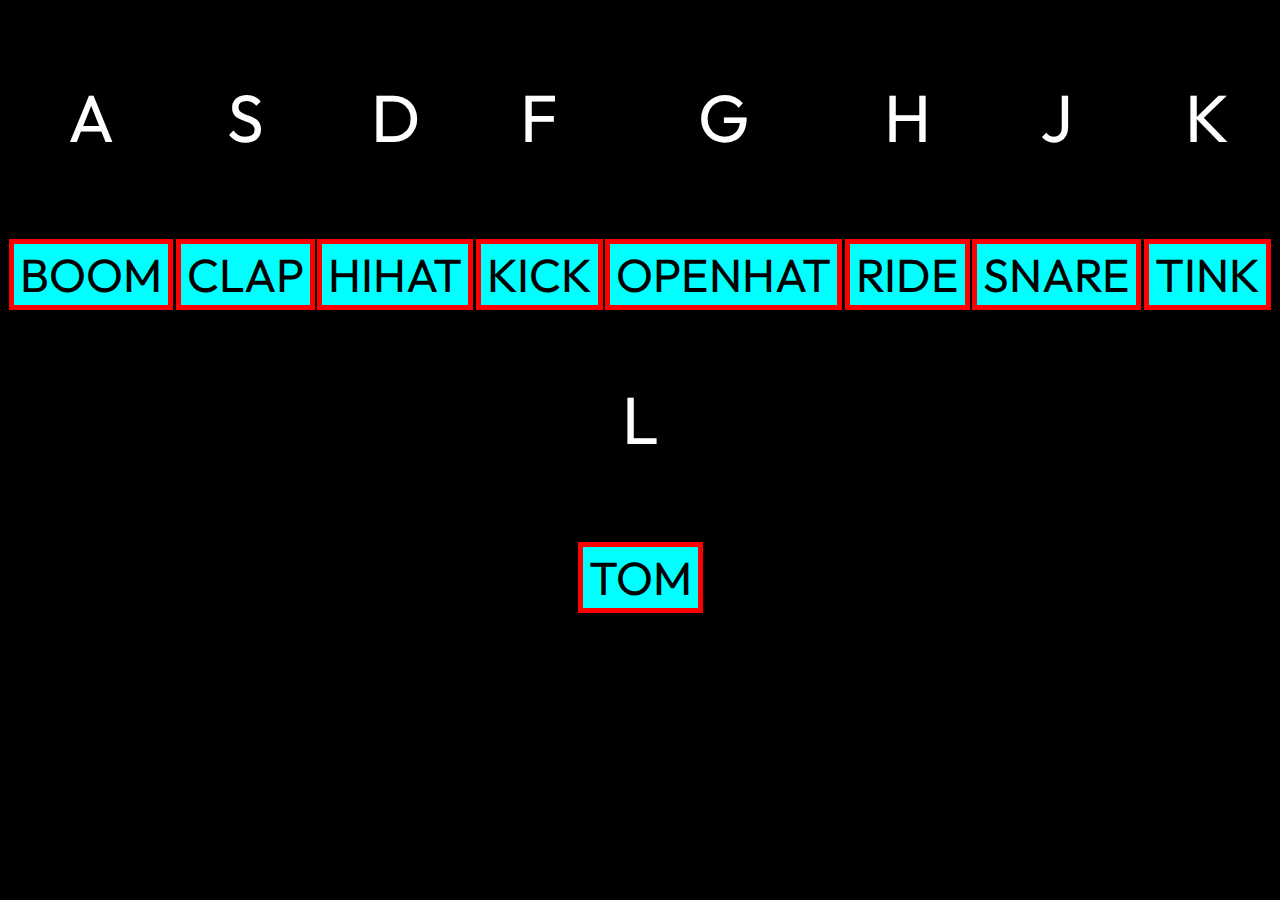
<file: Drumkit Challenge/index.html>
<!DOCTYPE html>
<html lang="en">
<head>
    <meta charset="UTF-8">
    <meta http-equiv="X-UA-Compatible" content="IE-edge">
    <meta name="viewport" content="width=device-width, initial-scale=1.0">
    <title>Drumkit Challenge</title>
    <link rel = "stylesheet" href = "style.css">
</head>
<body>
    <div id = "drumkit">
        <div class = "sound">
            <p class = "key">A</p>
            <button class = "soundBtn">BOOM</button>
            <audio id = "boom"><source src = "boom.wav"></audio>
        </div>
        <div class = "sound">
            <p class = "key">S</p>
            <button class = "soundBtn">CLAP</button>
            <audio id = "clap"><source src = "clap.wav"></audio>
        </div>
        <div class = "sound">
            <p class = "key">D</p>
            <button class = "soundBtn">HIHAT</button>
            <audio id = "hihat"><source src = "hihat.wav"></audio>
        </div>
        <div class = "sound">
            <p class = "key">F</p>
            <button class = "soundBtn">KICK</button>
            <audio id = "kick"><source src = "kick.wav"></audio>
        </div>
        <div class = "sound">
            <p class = "key">G</p>
            <button class = "soundBtn">OPENHAT</button>
            <audio id = "openhat"><source src = "openhat.wav"></audio>
        </div>
        <div class = "sound">
            <p class = "key">H</p>
            <button class = "soundBtn">RIDE</button>
            <audio id = "ride"><source src = "ride.wav"></audio>
        </div>
        <div class = "sound">
            <p class = "key">J</p>
            <button class = "soundBtn">SNARE</button>
            <audio id = "snare"><source src = "snare.wav"></audio>
        </div>
        <div class = "sound">
            <p class = "key">K</p>
            <button class = "soundBtn">TINK</button>
            <audio id = "tink"><source src = "tink.wav"></audio>
        </div>
        <div class = "sound">
            <p class = "key">L</p>
            <button class = "soundBtn">TOM</button>
            <audio id = "tom"><source src = "tom.wav"></audio>
        </div>
    </div>

    <script src = "script.js"></script>
</body>
</html>
</file>
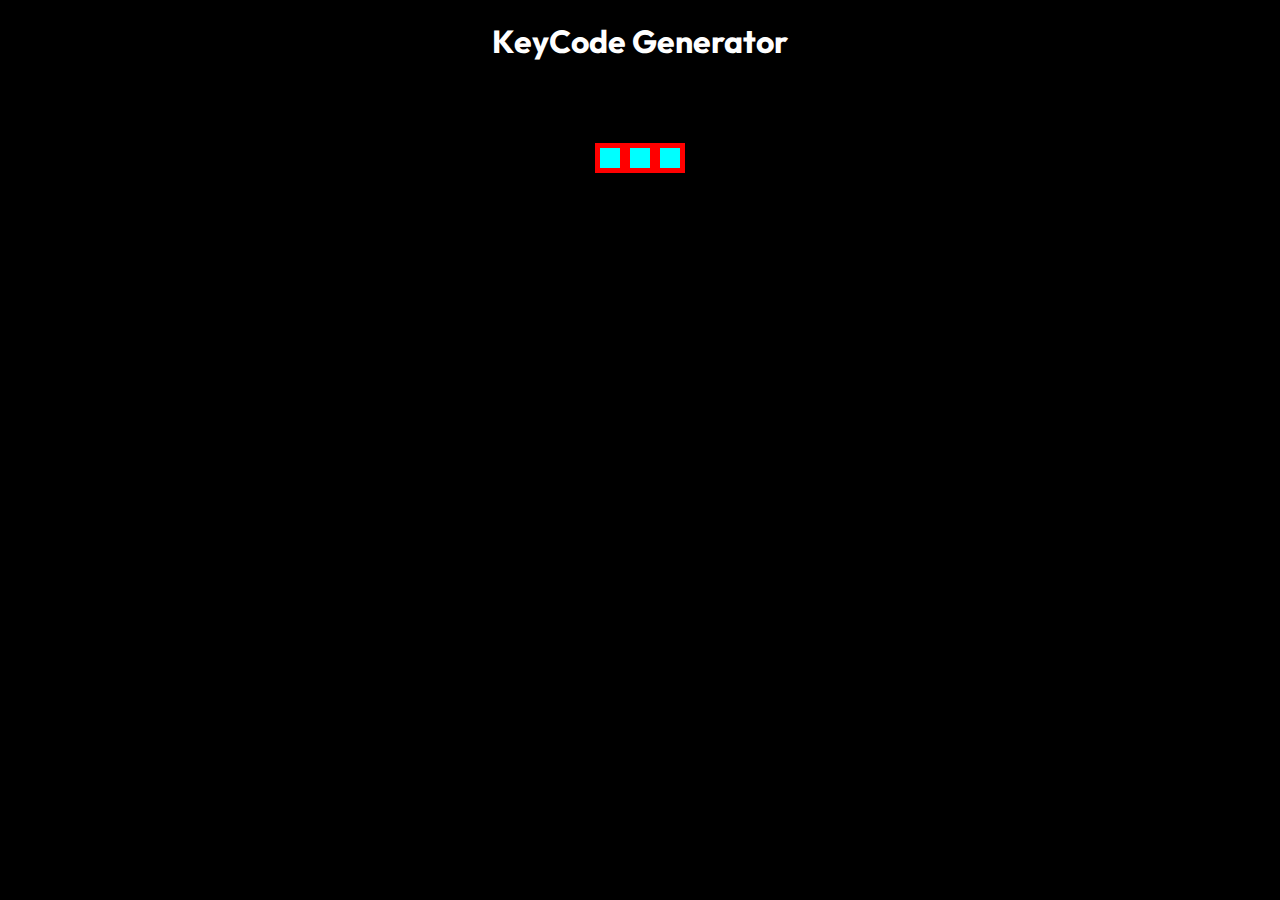
<file: Keycode Generator/index.html>
<!DOCTYPE html>
<html lang="en">
<head>
    <meta charset="UTF-8">
    <meta http-equiv="X-UA-Compatible" content="IE=edge">
    <meta name="viewport" content="width=device-width, initial-scale=1.0">
    <link rel = "stylesheet" href = "style.css">
    <title>Keycode Generator</title>
</head>
<body>
    <h1 id = "heading">KeyCode Generator</h1>
    <div id = "eventproperties">
            <p id = "keycode" class = "listItem"></p>
            <p id = "key" class = "listItem"></p>
            <p id = "charCode" class = "listItem"></p>
    </div>
    <script src = "script.js">
    </script>
</body>
</html>
</file>
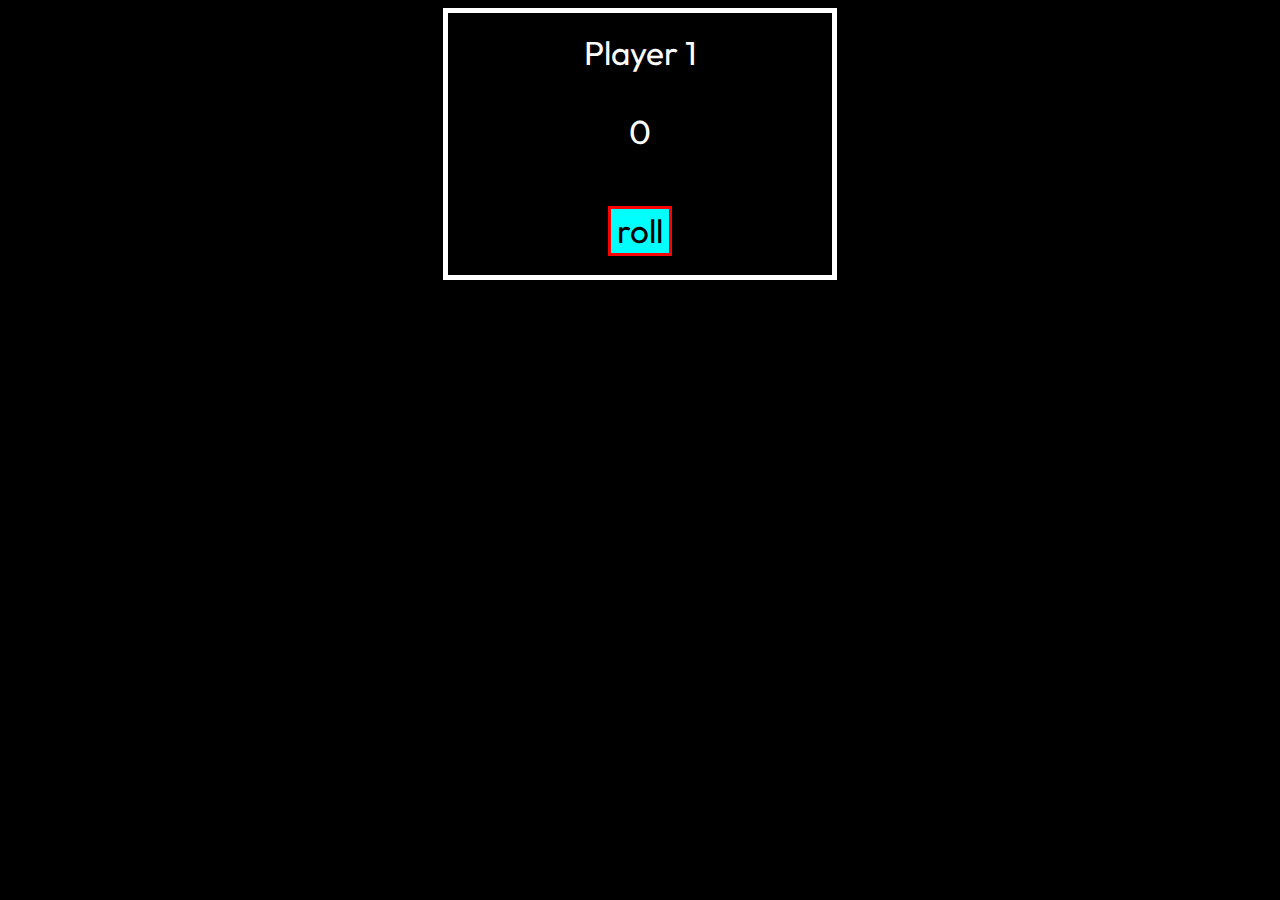
<file: Dice Challenge/1 player/index.html>
<!DOCTYPE html>
<html lang="en">
<head>
    <meta charset="UTF-8">
    <meta http-equiv="X-UA-Compatible" content="IE-edge">
    <meta name="viewport" content="width=device-width, initial-scale=1.0">
    <title>Document</title>
    <link rel = "stylesheet" href = "style.css">
</head>
<body>
    <div id = "game">
        <p id = "player">Player 1</p>
        <p id = "score">0</p>
        <img src = "one.png" id = "one">
        <img src = "two.png" id = "two">
        <img src = "three.png" id = "three">
        <img src = "four.png" id = "four">
        <img src = "five.png" id = "five">
        <img src = "six.png" id = "six">
        <button id = "rollBtn">roll</button>
    </div>
    <script src = "script.js"></script>
</body>
</html>
</file>
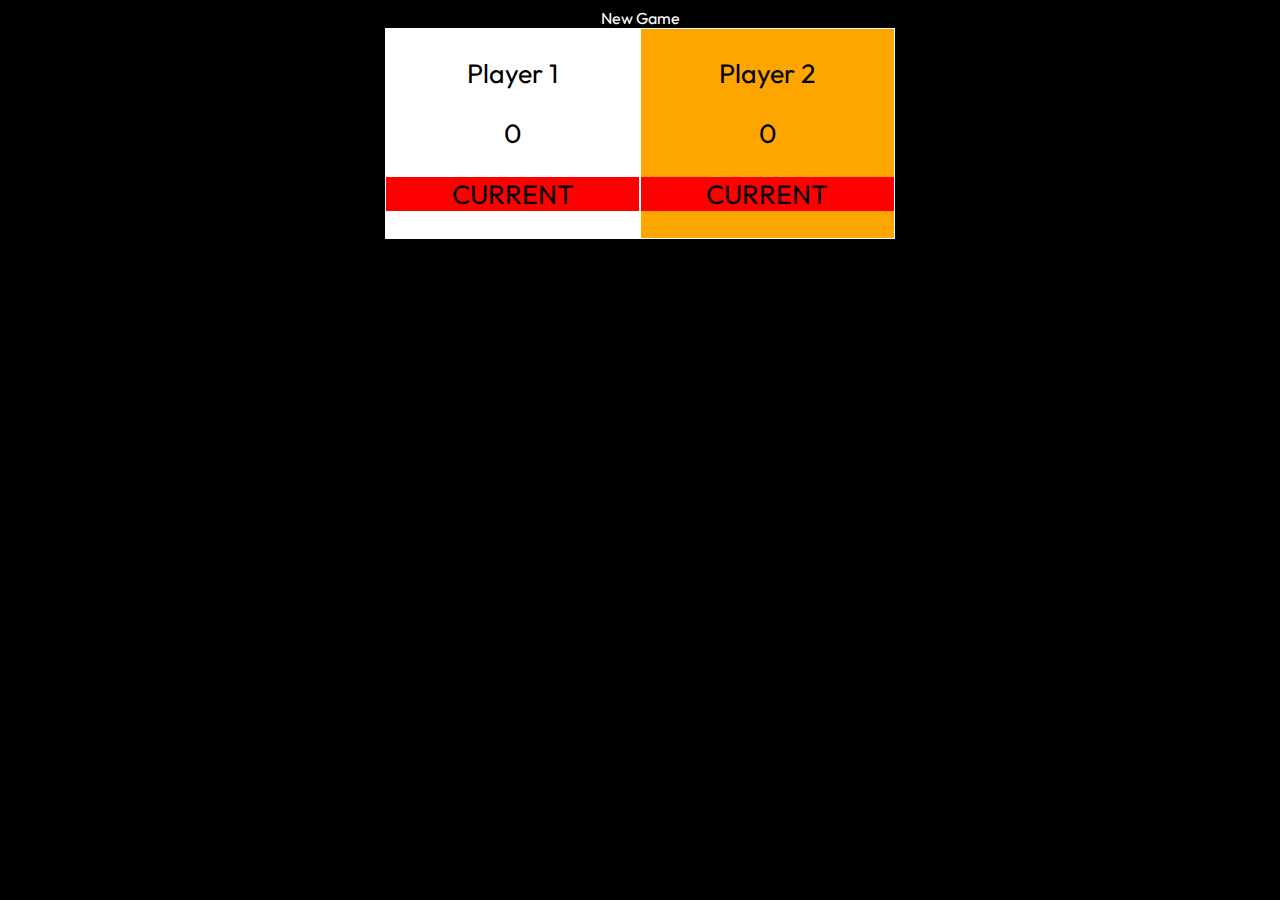
<file: Dice Challenge/2 players/index.html>
<!DOCTYPE html>
<html lang="en">
<head>
    <meta charset="UTF-8">
    <meta http-equiv="X-UA-Compatible" content="IE-edge">
    <meta name="viewport" content="width=device-width, initial-scale=1.0">
    <title>2 Players Dice Challenge</title>
    <link rel = "stylesheet" href = "style.css">
</head>
<body>
    <div id = "newGame">
        <a href = "./index2.html">New Game</a>
    </div>
    <div id = "game">
        <div id = "player1" class = "players">
            <p class = "player">Player 1</p>
            <p class = "totalScore">0</p>
            <p class = "currentScore">CURRENT</p>
        </div>
        <div id = "player2" class = "players">
            <p class = "player">Player 2</p>
            <p class = "totalScore">0</p>
            <p class = "currentScore">CURRENT</p>
        </div>
    </div>
</body>
</html>
</file>
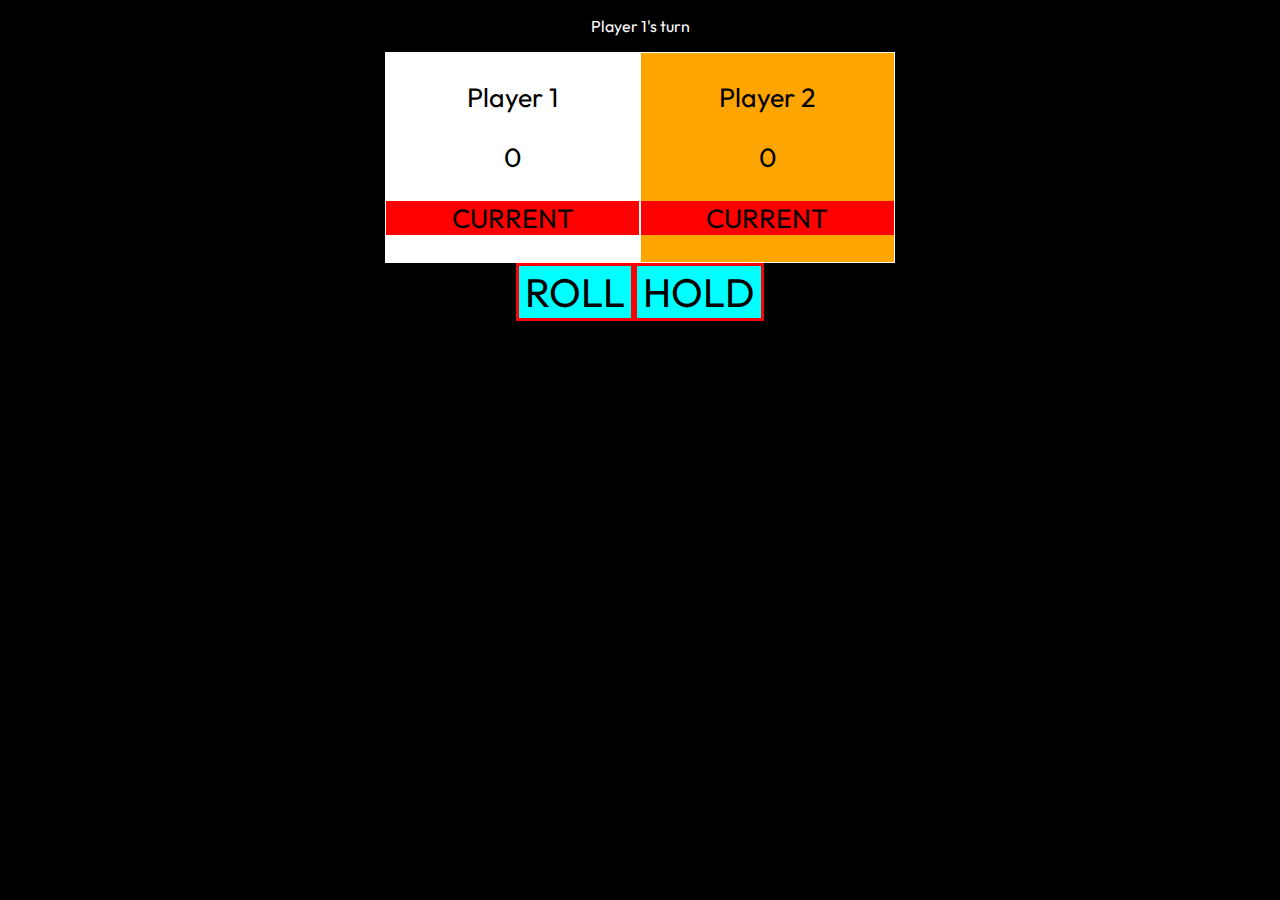
<file: Dice Challenge/2 players/index2.html>
<!DOCTYPE html>
<html lang="en">
<head>
    <meta charset="UTF-8">
    <meta http-equiv="X-UA-Compatible" content="IE-edge">
    <meta name="viewport" content="width=device-width, initial-scale=1.0">
    <title>2 Players Dice Challenge</title>
    <link rel = "stylesheet" href = "style.css">
</head>
<body>
    <p id = "playerTurn">Player 1's turn</p>
    <div id = "game">
        <div id = "player1" class = "players">
            <p class = "player">Player 1</p>
            <p class = "totalScore" id = "totalScore1">0</p>
            <p class = "currentScore" id = "currentScore1">CURRENT</p>
        </div>
        <img src = "one.png" id = "one">
        <img src = "two.png" id = "two">
        <img src = "three.png" id = "three">
        <img src = "four.png" id = "four">
        <img src = "five.png" id = "five">
        <img src = "six.png" id = "six">
        <div id = "player2" class = "players">
            <p class = "player">Player 2</p>
            <p class = "totalScore" id = "totalScore2">0</p>
            <p class = "currentScore" id = "currentScore2">CURRENT</p>
        </div>
    </div>
    <div id = "buttons">
        <button id = "rollBtn">ROLL</button>
        <button id = "holdBtn">HOLD</button>
    </div>
    <script src = "script.js"></script>
</body>
</html>
</file>
<file: Drumkit Challenge/style.css>
@import url('https://fonts.googleapis.com/css2?family=Outfit:wght@300;400&display=swap');

* {
    font-family: 'Outfit', sans-serif;
}

body {
    background-color: black;
}

#drumkit {
    display: flex;
    flex-wrap: wrap;
    flex-direction: row;
    justify-content: space-around;
}

.sound {
    font-size: 50pt;
    display: block;
}

.key {
    text-align: center;
    color: white;
}

.soundBtn {
    border: 5px solid red;
    background-color: aqua;
    font-size: 35pt;
}
.soundBtn:hover{
    border: 5px solid blue;
}
</file>
<file: Keycode Generator/style.css>
@import url('https://fonts.googleapis.com/css2?family=Outfit:wght@300;400&display=swap');

* {
    font-family: 'Outfit', sans-serif;
}

body {
    background-color: black;
}

h1 {
    color: white;
    text-align: center;
}

#eventproperties {
    display: flex; 
    flex-wrap: wrap;
    flex-direction: row;
    justify-content: center;
}

.listItem {
    font-size: 25pt;
    padding: 10px;
    list-style-type: none;
    color: black;
    background-color: aqua;
    margin-top: 60px;
    border: 5px solid red;
}
</file>
<file: Dice Challenge/1 player/style.css>
@import url('https://fonts.googleapis.com/css2?family=Outfit:wght@300;400&display=swap');

* {
    font-family: "Outfit", sans-serif;
}

body {
    background-color: black;
}

#game {
    width: 30vw;
    border: 5px solid white;
    display: flex;
    flex-direction: column;
    flex-wrap: wrap;
    align-items: center;
    margin: auto;
}

p {
    font-size: 25pt;
    color: white;
    text-align: center;
}

#player {
    margin-top: 5%;
}

#score {
    margin-top: 1%;
}

img {
    display: none;
}

button {
    margin-top: 5%;
    font-size: 25pt;
    margin-bottom: 5%;
    background-color: aqua;
    border: 3px solid red;
}

button:hover {
    border: 3px solid blue;
}
</file>
<file: Dice Challenge/2 players/style.css>
@import url('https://fonts.googleapis.com/css2?family=Outfit:wght@300;400&display=swap');

* {
    font-family: "Outfit", sans-serif;
}

body {
    background-color: black;
}

#newGame, #game,  #buttons, #playerTurn{
    display: flex;
    justify-content: center;
}

a {
    text-decoration: none;
}

a:hover {
    text-decoration: underline;
}

a, #playerTurn{
    color: white;
}

#game {
    flex-wrap: wrap;
    flex-direction: row;
    text-align: center;
}

.players {
    width: 20%;
}

.player, .totalScore, .currentScore {
    font-size: 20pt;
}

@media (max-width: 800px){
    .player, .totalScore, .currentScore {
        font-size: 15pt;
    }
}

@media (max-width: 600px){
    .player, .totalScore, .currentScore {
        font-size: 11pt;
    }
}

#player1 {
    background-color: white;
}

#player2{
    background-color: orange;
}

#player1, #player2{
    border: 1px solid white;
}

.player .totalScore {
    font-size: 20pt;
}

.currentScore {
    background-color: red;
}

#buttons {
    flex-direction: row;
    position: relative;
    top: 2%;
}

button {
    font-size: 30pt;
    background-color: aqua;
    border: 3px solid red;
}

button:hover {
    border: 3px solid blue;
}

img {
    display: none;
}
</file>
